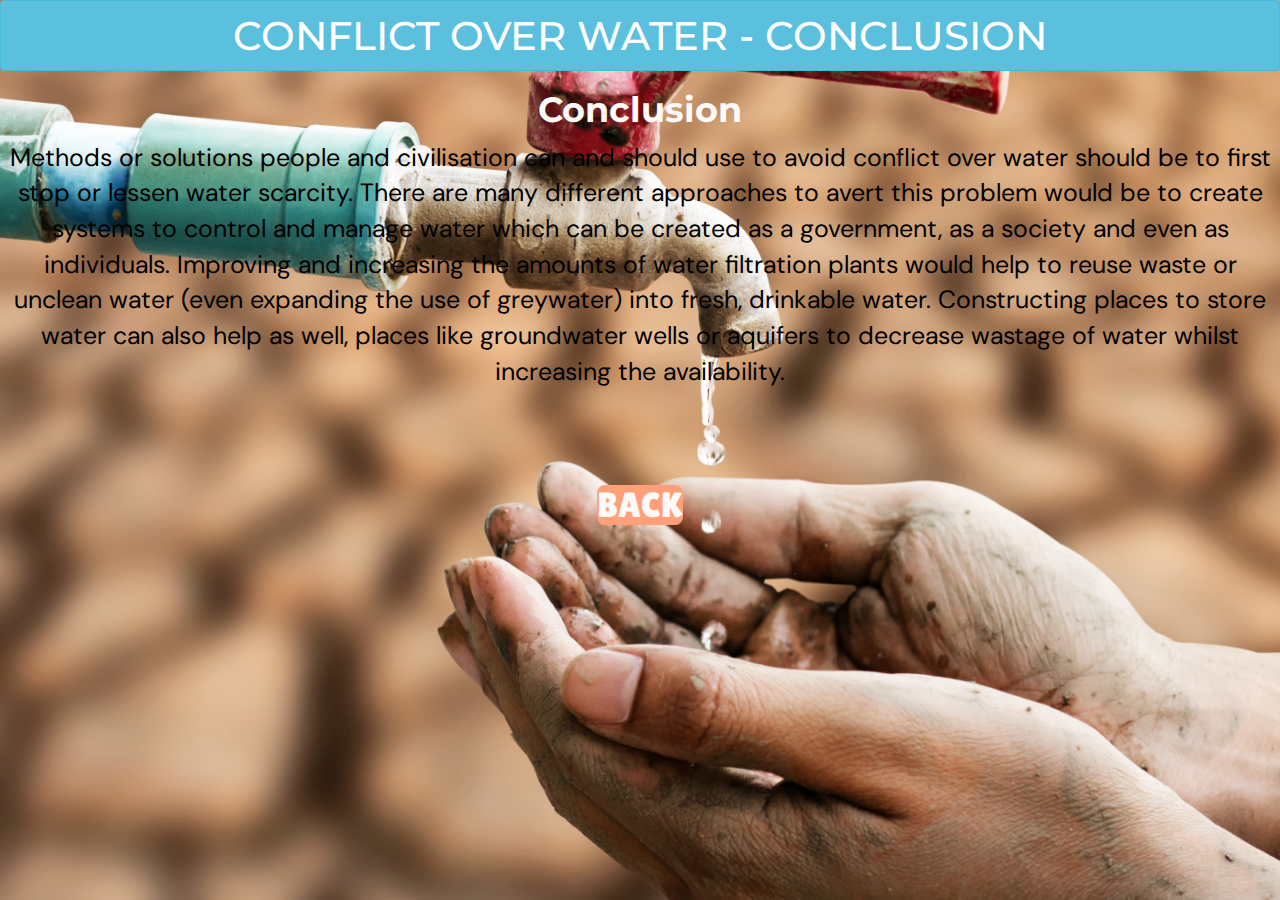
<file: conclusion.html>
<html>
    <head>
        <title>CONFLICT OVER WATER - CONCLUSION</title>
        <meta name="viewport" content="width=device-width, initial-scale=1.0">
        <link rel="stylesheet" href="https://maxcdn.bootstrapcdn.com/bootstrap/3.4.0/css/bootstrap.min.css">
  <script src="https://ajax.googleapis.com/ajax/libs/jquery/3.4.1/jquery.min.js"></script>
  <script src="https://maxcdn.bootstrapcdn.com/bootstrap/3.4.0/js/bootstrap.min.js"></script>

        <link rel="preconnect" href="https://fonts.googleapis.com">
        <link rel="preconnect" href="https://fonts.gstatic.com" crossorigin>
        <link href="https://fonts.googleapis.com/css2?family=DM+Sans:opsz,wght@9..40,600&family=Montserrat:wght@900&display=swap" rel="stylesheet">
        <link href="https://fonts.googleapis.com/css2?family=DM+Sans:opsz,wght@9..40,600&family=Lilita+One&family=Montserrat:wght@900&display=swap" rel="stylesheet">  <link rel="stylesheet" type="text/css" href="conclusion.css">
    </head>
    <body>
        <body background="water.jpg"></body>
        <center>
            <h1 class="btn btn-info heading">CONFLICT OVER WATER - CONCLUSION</h>
            <h2 id="para"><b>Conclusion</b></h2>
            <p>Methods or solutions people and civilisation can and should use to avoid conflict over water should be to first stop or lessen water scarcity. There are many different approaches to avert this problem would be to create systems to control and manage water which can be created as a government, as a society and even as individuals. Improving and increasing the amounts of water filtration plants would help to reuse waste or unclean water (even expanding the use of greywater) into fresh, drinkable water. Constructing places to store water can also help as well, places like groundwater wells or aquifers to decrease wastage of water whilst increasing the availability.</p>
            <br>
            <br>
            <br>
            <br>
            <a href="index.html" id="ankor">BACK</a>
        </center>
    </body>
</html>
</file>
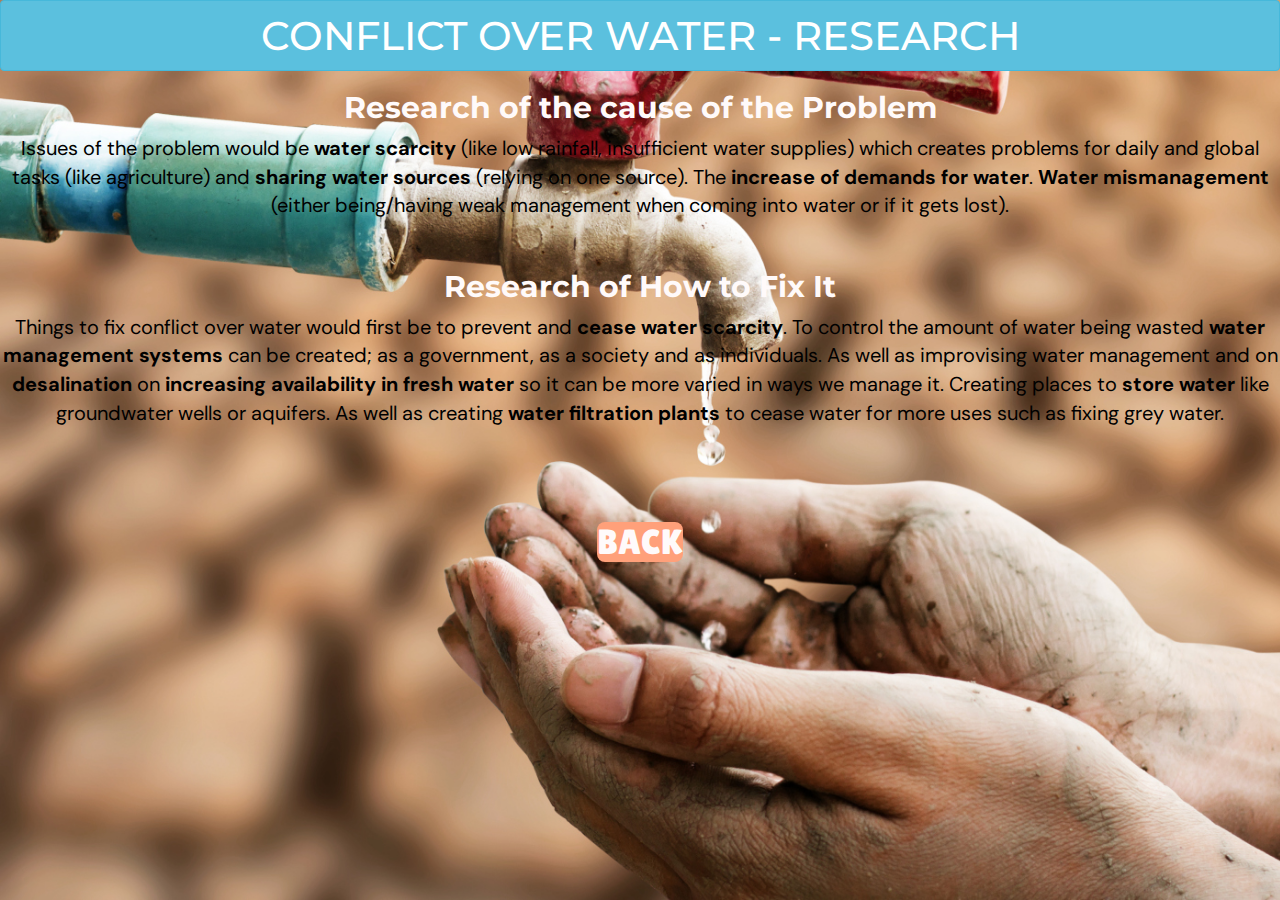
<file: research.html>
<html>
    <head>
        <title>CONFLICT OVER WATER - RESEARCH</title>
        <meta name="viewport" content="width=device-width, initial-scale=1.0">
        <link rel="stylesheet" href="https://maxcdn.bootstrapcdn.com/bootstrap/3.4.0/css/bootstrap.min.css">
  <script src="https://ajax.googleapis.com/ajax/libs/jquery/3.4.1/jquery.min.js"></script>
  <script src="https://maxcdn.bootstrapcdn.com/bootstrap/3.4.0/js/bootstrap.min.js"></script>

        <link rel="preconnect" href="https://fonts.googleapis.com">
        <link rel="preconnect" href="https://fonts.gstatic.com" crossorigin>
        <link href="https://fonts.googleapis.com/css2?family=DM+Sans:opsz,wght@9..40,600&family=Montserrat:wght@900&display=swap" rel="stylesheet">
        <link href="https://fonts.googleapis.com/css2?family=DM+Sans:opsz,wght@9..40,600&family=Lilita+One&family=Montserrat:wght@900&display=swap" rel="stylesheet">  <link rel="stylesheet" type="text/css" href="research.css">
    </head>
    <body>
        <body background="water.jpg"></body>
        <center>
            <h1 class="btn btn-info heading">CONFLICT OVER WATER - RESEARCH</h>
            <h2 id="para"><b>Research of the cause of the Problem</b></h2>
            <p>Issues of the problem would be <b>water scarcity</b> (like low rainfall, insufficient water supplies) which creates problems for daily and global tasks (like agriculture) and <b>sharing water sources</b> (relying on one source). The <b>increase of demands for water</b>. <b>Water mismanagement</b> (either being/having weak management when coming into water or if it gets lost).</p>
            <br>
            <h2 id="para"><b>Research of How to Fix It</b></h2>
            <p>Things to fix conflict over water would first be to prevent and <b>cease water scarcity</b>. To control the amount of water being wasted <b>water management systems</b> can be created; as a government, as a society and as individuals. As well as improvising water management and on <b>desalination</b> on <b>increasing availability in fresh water</b> so it can be more varied in ways we manage it. Creating places to <b>store water</b> like groundwater wells or aquifers. As well as creating <b>water filtration plants</b> to cease water for more uses such as fixing grey water.</p>
            <br>
            <br>
            <br>
            <br>
            <a href="index.html" id="ankor">BACK</a>
        </center>
    </body>
</html>
</file>
<file: conclusion.css>
.heading{
    width:100%;
    margin:0;
    font-size: 40px;
    font-family: 'Montserrat', sans-serif;
    font-weight: 500;
}

#para{
    font-size: 35px;
    font-family: 'Montserrat', 'sans-serif';
    font-weight: 300;
    color:snow;
}

p{
    font-size: 25px;
    font-family: 'DM Sans', 'sans-serif';
    color: black;
}

body{
    background-size:cover;
    text-align:center;
}

#ankor{
    font-size:35px;
    font-family: 'Lilita One', sans-serif;
    background-color:lightsalmon;
    color:snow;
    border-color:darkslategrey;
    border-radius: 8px;
}
</file>
<file: research.css>
.heading{
    width:100%;
    margin:0;
    font-size: 40px;
    font-family: 'Montserrat', sans-serif;
    font-weight: 500;
}

#para{
    font-size: 30px;
    font-family: 'Montserrat', 'sans-serif';
    font-weight: 300;
    color:snow;
}

p{
    font-size: 20px;
    font-family: 'DM Sans', 'sans-serif';
    color: black;
}

body{
    background-size:cover;
    text-align:center;
}

#ankor{
    font-size:35px;
    font-family: 'Lilita One', sans-serif;
    background-color:lightsalmon;
    color:snow;
    border-color:darkslategrey;
    border-radius: 8px;
}
</file>
